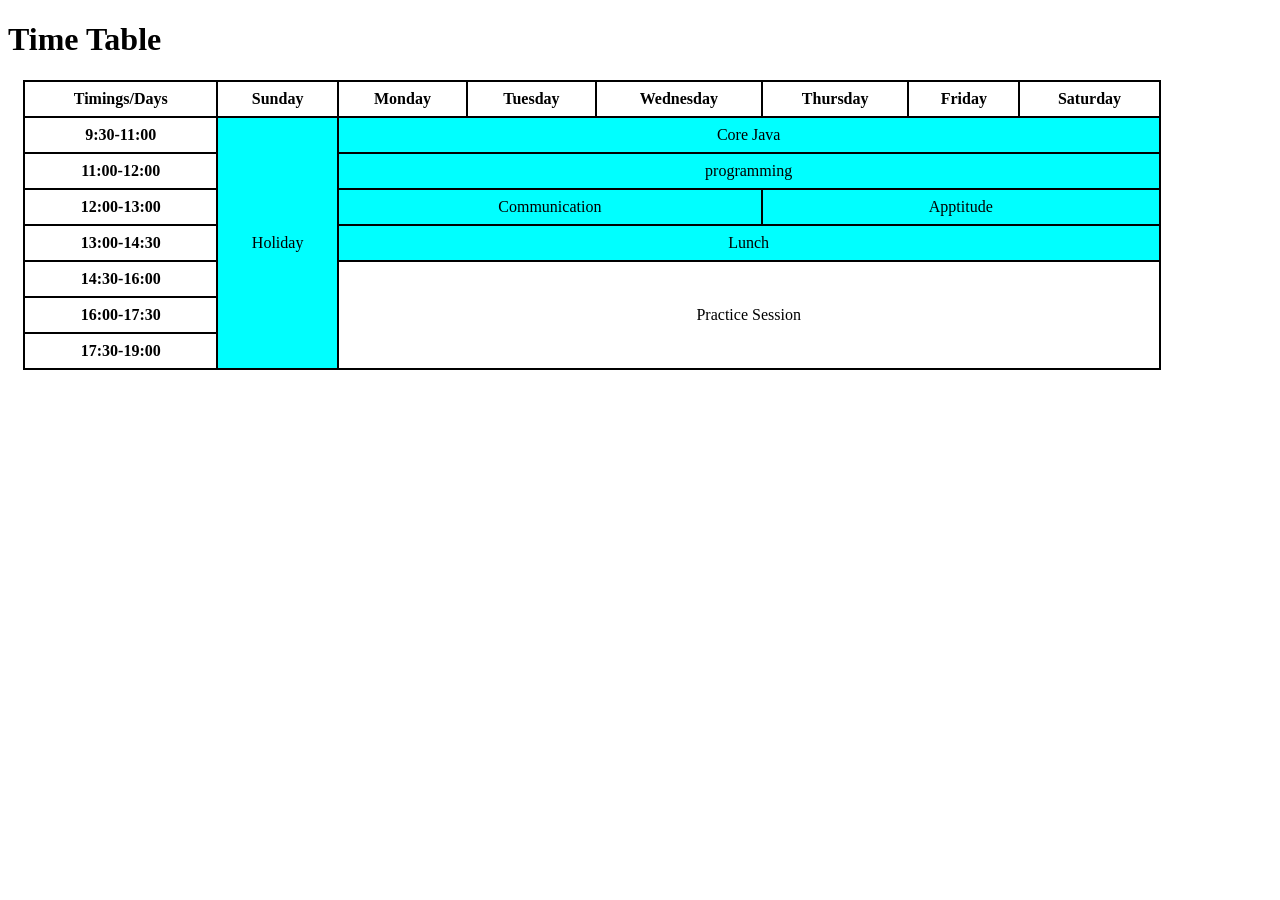
<file: index.html>
<!DOCTYPE html>
<html lang="en">
<head>
    <meta charset="UTF-8">
    <meta name="viewport" content="width=device-width, initial-scale=1.0">
    <title>HTML Page</title>
    <link rel="stylesheet" href="style.css">
</head>
<body>
    <h1>Time Table</h1>
    <table>
        <tr>
            <th>Timings/Days</th>
            <th>Sunday</th>
            <th>Monday</th>
            <th>Tuesday</th>
            <th>Wednesday</th>
            <th>Thursday</th>
            <th>Friday</th>
            <th>Saturday</th>
        </tr>
        <tr>
            <th>9:30-11:00</th>
            <td class="holiday" rowspan="7">Holiday</td>
            <td class="corejava" colspan="6">Core Java</td>
        </tr>
        <tr>
            <th>11:00-12:00</th>
            <td class="progra" colspan="6">programming</td>
        </tr>
        <tr>
            <th>12:00-13:00</th>
            <td class="comm" colspan="3">Communication</td>
            <td class="apt" colspan="3">Apptitude</td>
        </tr>
        <tr>
            <th>13:00-14:30</th>
            <td class="lunch" colspan="6">Lunch</td>
        </tr>
        <tr><th>14:30-16:00</th>
        <td colspan="6" rowspan="3" >Practice Session</td>
    </tr>
        <tr><th>16:00-17:30</th></tr>
        <tr> 
            <th>17:30-19:00</th>
        </tr>
    </table>
</body>
</html>
</file>
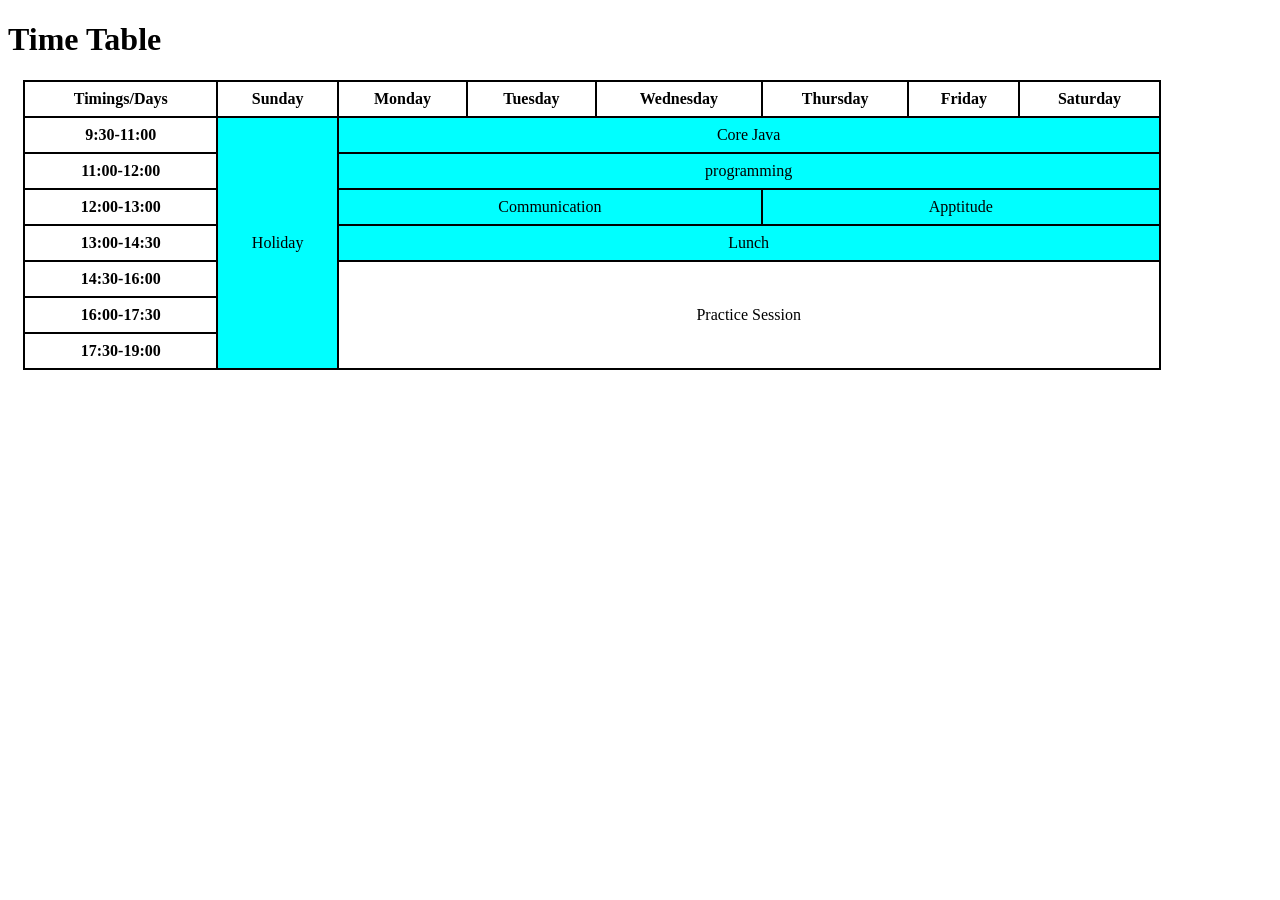
<file: day1/index.html>
<!DOCTYPE html>
<html lang="en">
<head>
    <meta charset="UTF-8">
    <meta name="viewport" content="width=device-width, initial-scale=1.0">
    <title>HTML Page</title>
    <link rel="stylesheet" href="style.css">
</head>
<body>
    <h1>Time Table</h1>
    <table>
        <tr>
            <th>Timings/Days</th>
            <th>Sunday</th>
            <th>Monday</th>
            <th>Tuesday</th>
            <th>Wednesday</th>
            <th>Thursday</th>
            <th>Friday</th>
            <th>Saturday</th>
        </tr>
        <tr>
            <th>9:30-11:00</th>
            <td class="holiday" rowspan="7">Holiday</td>
            <td class="corejava" colspan="6">Core Java</td>
        </tr>
        <tr>
            <th>11:00-12:00</th>
            <td class="progra" colspan="6">programming</td>
        </tr>
        <tr>
            <th>12:00-13:00</th>
            <td class="comm" colspan="3">Communication</td>
            <td class="apt" colspan="3">Apptitude</td>
        </tr>
        <tr>
            <th>13:00-14:30</th>
            <td class="lunch" colspan="6">Lunch</td>
        </tr>
        <tr><th>14:30-16:00</th>
        <td colspan="6" rowspan="3" >Practice Session</td>
    </tr>
        <tr><th>16:00-17:30</th></tr>
        <tr> 
            <th>17:30-19:00</th>
            
        </tr>
    </table>
</body>
</html>
</file>
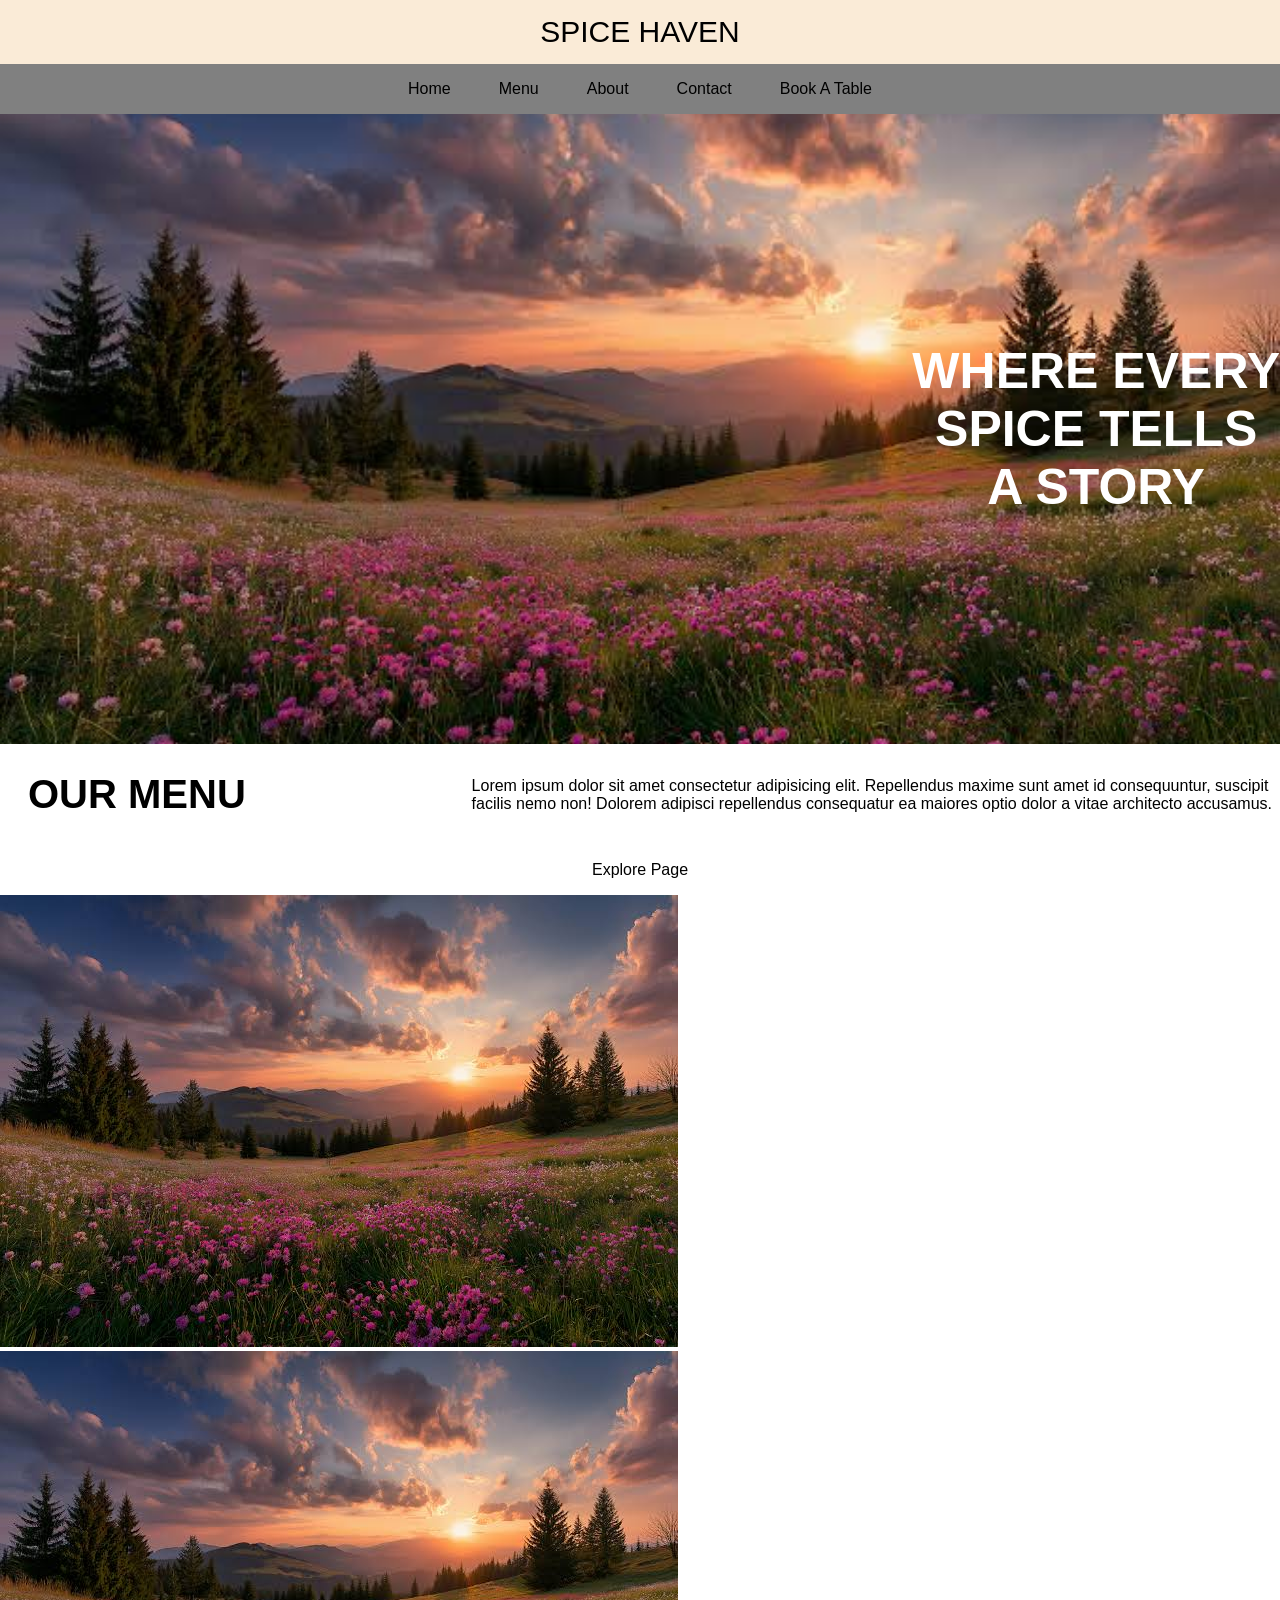
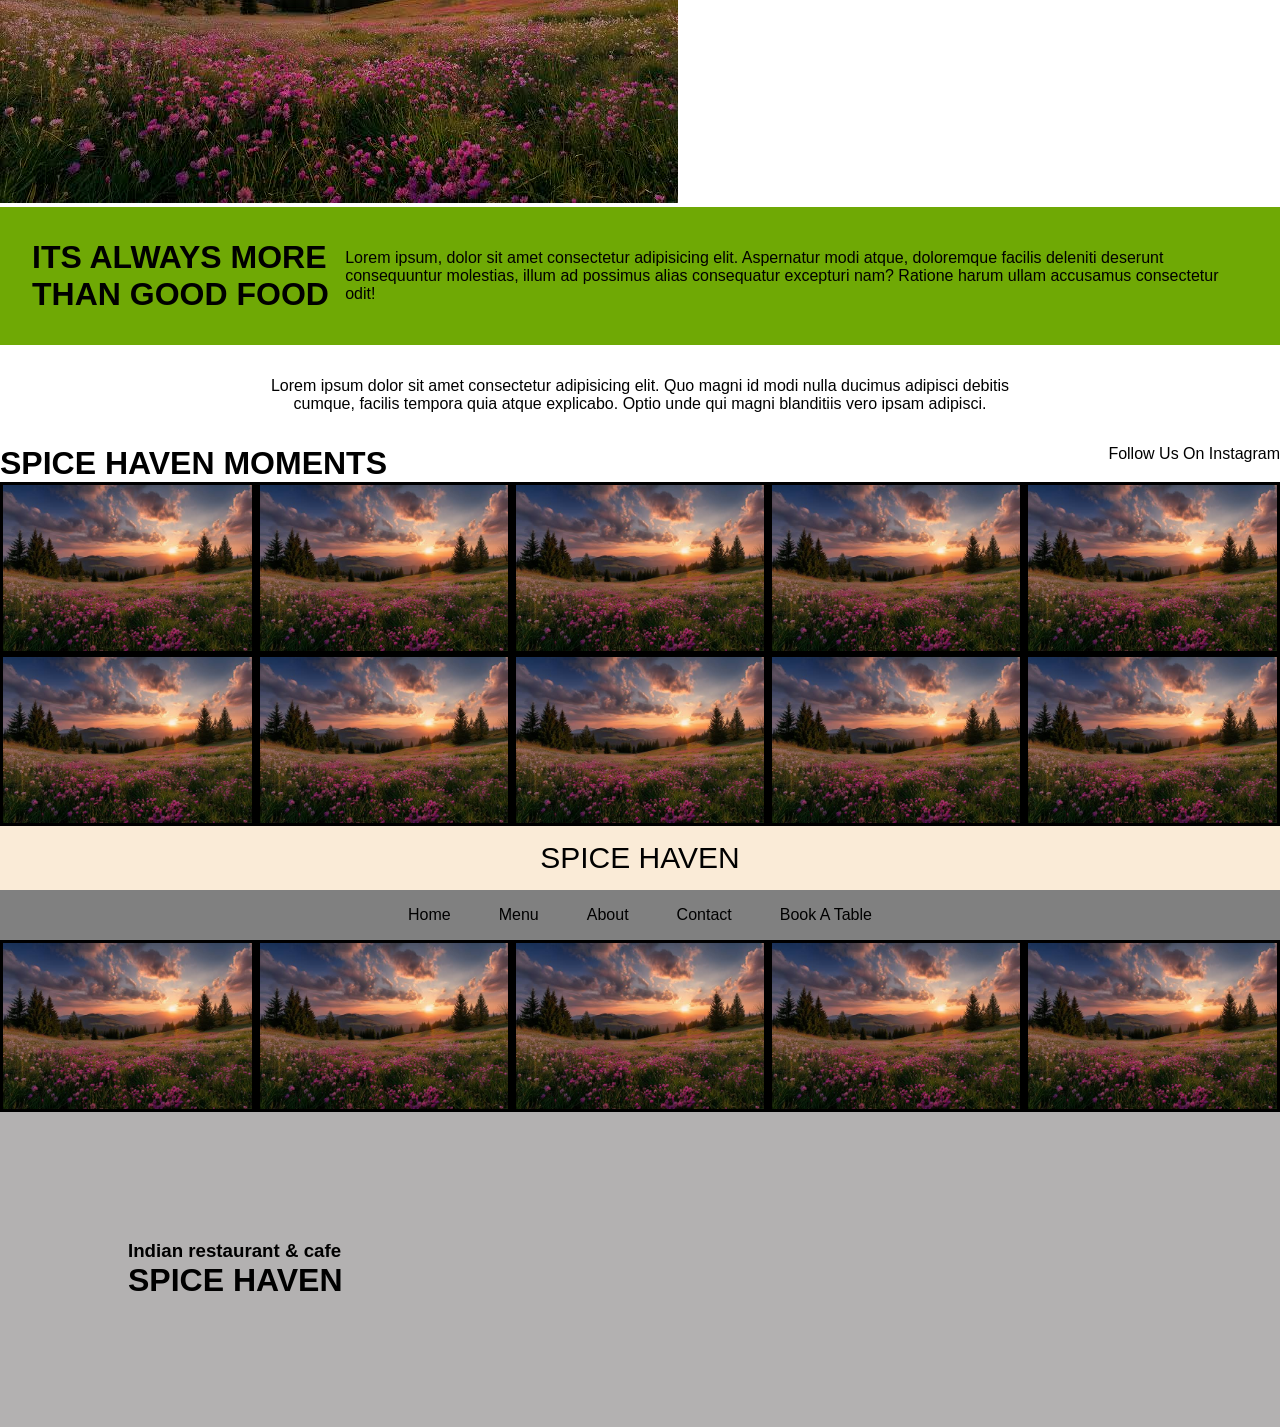
<file: exam/index.html>
<!DOCTYPE html>
<html lang="en">
<head>
    <meta charset="UTF-8">
    <meta name="viewport" content="width=device-width, initial-scale=1.0">
    <title>Document</title>

    <link rel="stylesheet" href="style.css">
</head>
<body>
    <div class="spice_head">
        <header>SPICE HAVEN</header>
        <nav class="navbar">
            <a href="">Home</a>
            <a href="">Menu</a>
            <a href="">About</a>
            <a href="">Contact</a>
            <a href="">Book A Table</a>
        </nav>
    </div>
    <div class="hero">
        <h1>WHERE EVERY <br>SPICE TELLS<br> A STORY</h1>
    </div>
    <div class="menu">
        <h1>OUR MENU</h1>
        <p>Lorem ipsum dolor sit amet consectetur adipisicing elit. Repellendus maxime sunt amet id consequuntur, suscipit<br> facilis nemo non! Dolorem adipisci repellendus consequatur ea maiores optio dolor a vitae architecto accusamus.</p> 
    </div>
    <div class="explore">
        <a href="">Explore Page</a>
    </div>

    <div class="menu_image">
        <img src="nature.png" alt="nature">
        <img src="nature.png" alt="nature">
    </div>
    <div class="data">
        <h1>ITS ALWAYS MORE THAN GOOD FOOD</h1>
        <p>Lorem ipsum, dolor sit amet consectetur adipisicing elit. Aspernatur modi atque, doloremque facilis deleniti deserunt consequuntur molestias, illum ad possimus alias consequatur excepturi nam? Ratione harum ullam accusamus consectetur odit!</p>
    </div>
    <div class="lorem">
        <p>Lorem ipsum dolor sit amet consectetur adipisicing elit. Quo magni id modi nulla ducimus adipisci debitis cumque, facilis tempora quia atque explicabo. Optio unde qui magni blanditiis vero ipsam adipisci.</p>
    </div>
    <div class="heading">
        <h1>SPICE HAVEN MOMENTS</h1>
        <a href="">Follow Us On Instagram</a>
    </div>

    <div class="image">
        <img src="nature.png" alt="nature">
        <img src="nature.png" alt="nature">
        <img src="nature.png" alt="nature">
        <img src="nature.png" alt="nature">
        <img src="nature.png" alt="nature">
        <!-- <img src="nature.png" alt="nature"> -->
    </div>

    
    <div class="image">
        <img src="nature.png" alt="nature">
        <img src="nature.png" alt="nature">
        <img src="nature.png" alt="nature">
        <img src="nature.png" alt="nature">
        <img src="nature.png" alt="nature">
        <!-- <img src="nature.png" alt="nature"> -->
    </div>
    <div class="spice_head">
        <header>SPICE HAVEN</header>
        <nav class="navbar">
            <a href="">Home</a>
            <a href="">Menu</a>
            <a href="">About</a>
            <a href="">Contact</a>
            <a href="">Book A Table</a>
        </nav>
    </div>
    <div class="image">
        <img src="nature.png" alt="nature">
        <img src="nature.png" alt="nature">
        <img src="nature.png" alt="nature">
        <img src="nature.png" alt="nature">
        <img src="nature.png" alt="nature">
        <!-- <img src="nature.png" alt="nature"> -->
    </div>
    <div class="footers">
        <h3>Indian restaurant & cafe</h3>
        <h1>SPICE HAVEN</h1>
        
    </div>

</body>
</html>
</file>
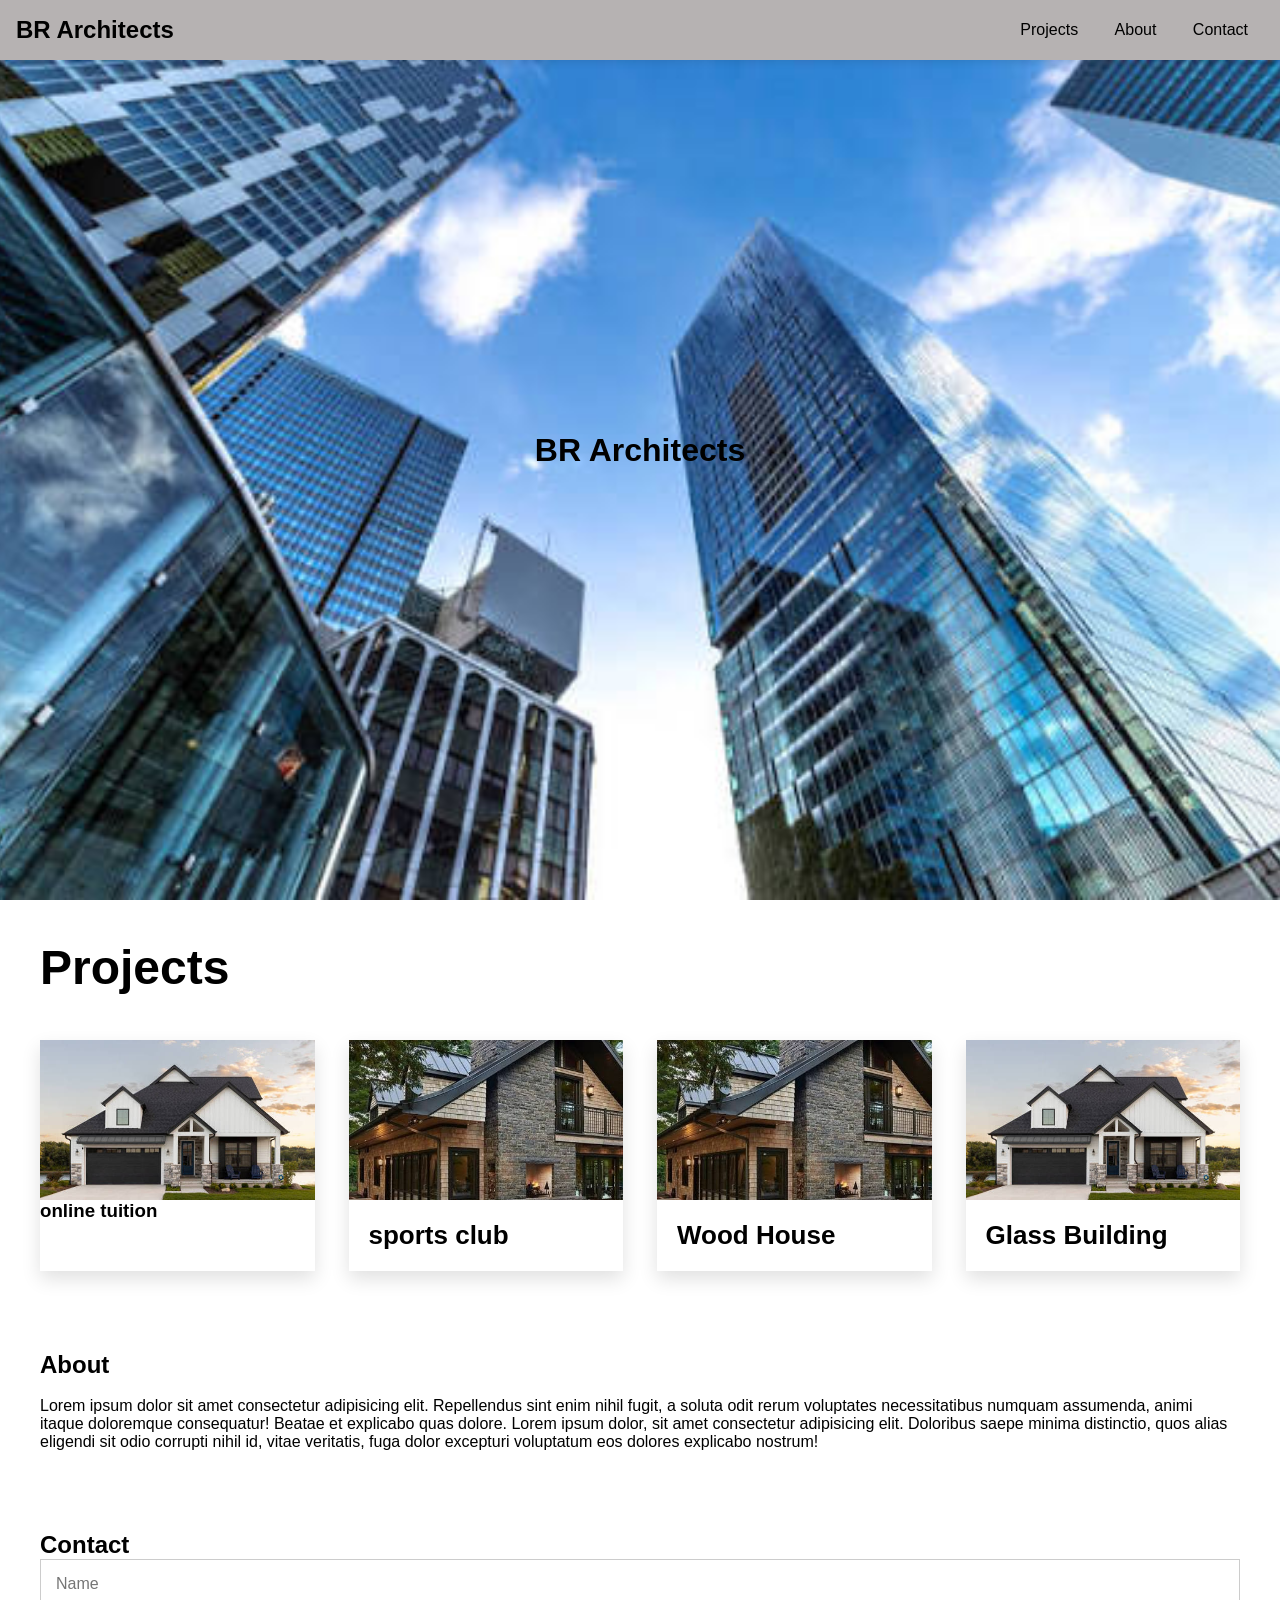
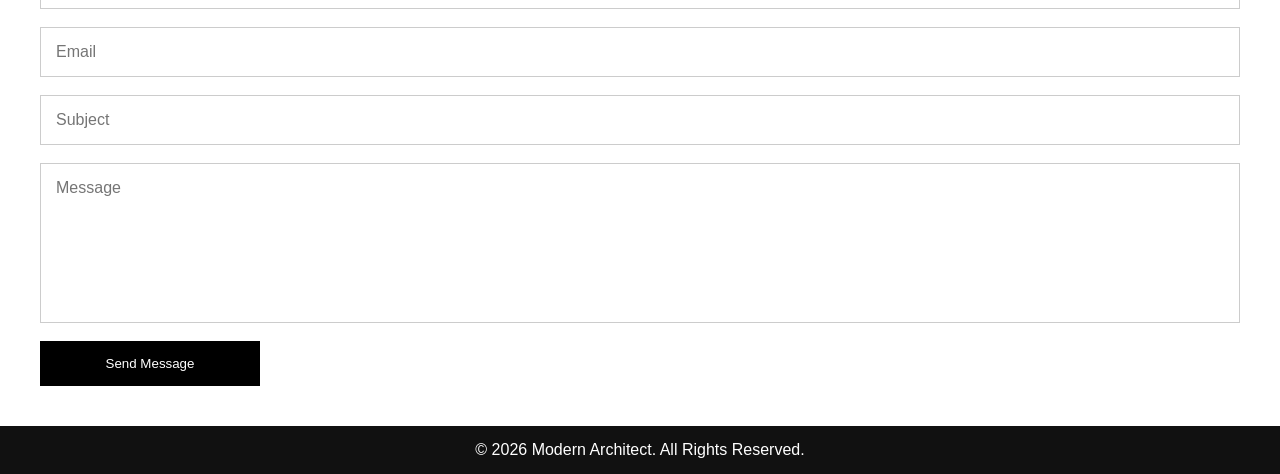
<file: miniProject/index.html>
<!DOCTYPE html>
<html lang="en">
<head>
    <meta charset="UTF-8">
    <meta name="viewport" content="width=device-width, initial-scale=1.0">
    <title>HTML Page</title>
    <link rel="stylesheet" href="style.css">
</head>
<body>
    <header>
        <div class="navbar">
            <a href=""><h2>BR Architects</h2></a>
            <nav>
                <a href="">Projects</a>
                <a href="">About</a>
                <a href="">Contact</a>
            </nav>
        </div>
    </header>
    <div class="image">
        <h1>BR Architects</h1>
    </div>

    <section class="projects">
    <h1>Projects</h1>

    <div class="project-container">

      <div class="project-card">
        <img src="house1.png" alt="Online tuition">
        <h3>online tuition</h2>
      </div>

      <div class="project-card">
        <img src="house2.png" alt="Sports club">
        <h2>sports club</h2>
      </div>

      <div class="project-card">
        <img src="house3.png" alt="Wood House">
        <h2>Wood House</h2>
      </div>

      <div class="project-card">
        <img src="house4.png" alt="Glass Building">
        <h2>Glass Building</h2>
      </div>

    </div>
  </section>

    <div class="about">
        <h2>About</h2>
        <div class="line">
            <br>
            <a class="ab">Lorem ipsum dolor sit amet consectetur adipisicing elit. Repellendus sint enim nihil fugit, a soluta odit rerum voluptates necessitatibus numquam assumenda, animi itaque doloremque consequatur! Beatae et explicabo quas dolore. Lorem ipsum dolor, sit amet consectetur adipisicing elit. Doloribus saepe minima distinctio, quos alias eligendi sit odio corrupti nihil id, vitae veritatis, fuga dolor excepturi voluptatum eos dolores explicabo nostrum!</a>
        </div>
    </div>


    <div class="contact">
        <h2>Contact</h2>

    <form>
        <input type="text" placeholder="Name">
        <input type="email" placeholder="Email">
        
        <input type="text" placeholder="Subject">

        <textarea placeholder="Message"></textarea>

        <button>Send Message</button>
    </form>
    </div>

    <footer>
        <p>© 2026 Modern Architect. All Rights Reserved.</p>
    </footer>
</body>
</html>
</file>
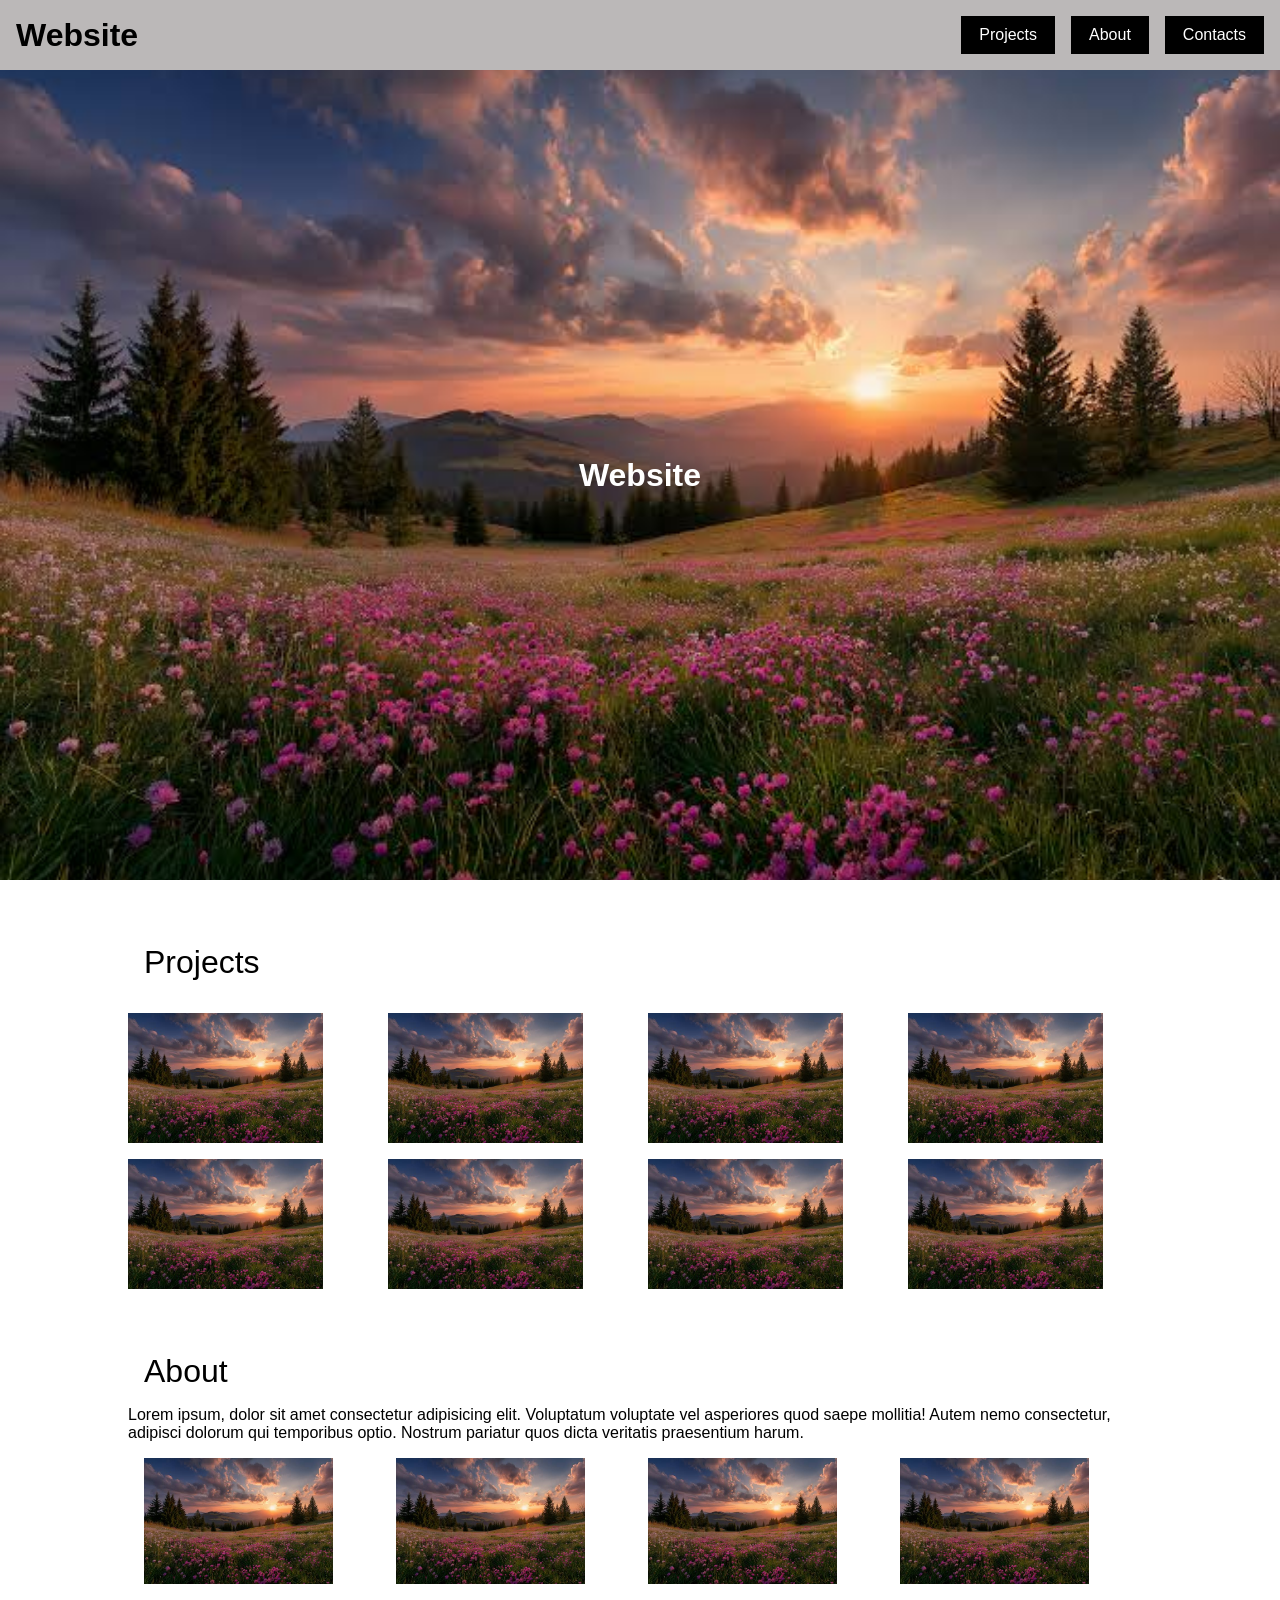
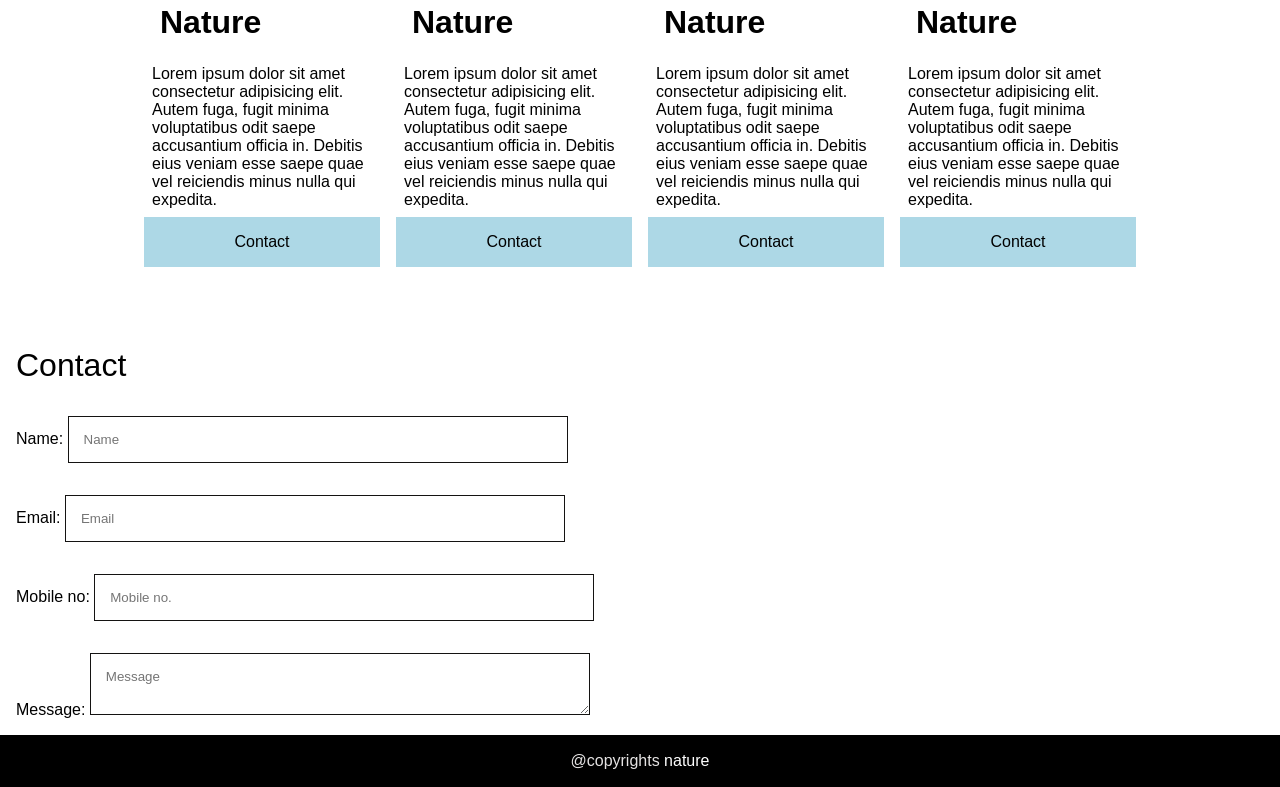
<file: practice/index.html>
<!DOCTYPE html>
<html lang="en">
<head>
    <meta charset="UTF-8">
    <meta name="viewport" content="width=device-width, initial-scale=1.0">
    <title>Document</title>
    <link rel="stylesheet" href="style.css">
</head>
<body>
    <div class="navbar">
        <h1>Website</h1>
        <nav>
            <a href="">Projects</a>
            <a href="">About</a>
            <a href="">Contacts</a>
        </nav>
    </div>

    <div class="hero">
        <h1>Website</h1>
    </div>
    
    <div class="projects">
        <header>Projects</header>
        <img src="nature.png" alt="">
        <img src="nature.png" alt="">
        <img src="nature.png" alt="">
        <img src="nature.png" alt="">
        <img src="nature.png" alt="">
        <img src="nature.png" alt="">
        <img src="nature.png" alt="">
        <img src="nature.png" alt="">
    </div>

    <div class="about">
        <header>About</header>
        <p>Lorem ipsum, dolor sit amet consectetur adipisicing elit. Voluptatum voluptate vel asperiores quod saepe mollitia! Autem nemo consectetur, adipisci dolorum qui temporibus optio. Nostrum pariatur quos dicta veritatis praesentium harum.</p>

        <div class="about-container">
            <div class="card">
                <img src="nature.png" alt="">
                <h1>Nature</h1>
                <p>Lorem ipsum dolor sit amet consectetur adipisicing elit. Autem fuga, fugit minima voluptatibus odit saepe accusantium officia in. Debitis eius veniam esse saepe quae vel reiciendis minus nulla qui expedita.</p>
                <a href="">Contact</a>
            </div>
            <div class="card">
                <img src="nature.png" alt="">
                <h1>Nature</h1>
                <p>Lorem ipsum dolor sit amet consectetur adipisicing elit. Autem fuga, fugit minima voluptatibus odit saepe accusantium officia in. Debitis eius veniam esse saepe quae vel reiciendis minus nulla qui expedita.</p>
                <a href="">Contact</a>
            </div>
            <div class="card">
                <img src="nature.png" alt="">
                <h1>Nature</h1>
                <p>Lorem ipsum dolor sit amet consectetur adipisicing elit. Autem fuga, fugit minima voluptatibus odit saepe accusantium officia in. Debitis eius veniam esse saepe quae vel reiciendis minus nulla qui expedita.</p>
                <a href="">Contact</a>
            </div>
            <div class="card">
                <img src="nature.png" alt="">
                <h1>Nature</h1>
                <p>Lorem ipsum dolor sit amet consectetur adipisicing elit. Autem fuga, fugit minima voluptatibus odit saepe accusantium officia in. Debitis eius veniam esse saepe quae vel reiciendis minus nulla qui expedita.</p>
                <a href="">Contact</a>
            </div>

        </div>
    </div>

    <div class="contacts">
        <header>Contact</header>
        <p>Name: <input type="text" placeholder="Name"></p>
        <p>Email: <input type="text" placeholder="Email"></p>
        <p>Mobile no: <input type="text" placeholder="Mobile no."></p>
        <p>Message: <textarea placeholder="Message"></textarea></p>
    </div>

    <footer>
        @copyrights <a href="" style="color: white;">nature</a>
    </footer>
    
</body>
</html>
</file>
<file: style.css>
table {
    border: 2px solid black;
    margin: 15px;
    width: 90%;
    border-collapse: collapse;

}
th, td {
    border: 2px solid black;
    padding: 8px;
    text-align: center;

}
.holiday, .corejava, .progra, .comm, .apt, .lunch, .ps{
    text-align: center;
    background-color: aqua;

}
</file>
<file: day1/style.css>
table {
    border: 2px solid black;
    margin: 15px;
    width: 90%;
    border-collapse: collapse;

}
th, td {
    border: 2px solid black;
    padding: 8px;
    text-align: center;

}
.holiday, .corejava, .progra, .comm, .apt, .lunch, .ps{
    text-align: center;
    background-color: aqua;

}
</file>
<file: exam/style.css>
* {
    margin: 0;
    padding: 0;
    box-sizing: border-box;
    font-family: sans-serif;
}

header {
    font-size: 30px;
    padding: .5em;
    text-align: center;
    background-color: antiquewhite;
}

.navbar {
    justify-content: center;
    display: flex;
    align-items: center;
    gap: 3em;
    background-color: gray;
    padding: 1em;
}

a {
    text-decoration: none;
    color: black;
    gap: 1em;
}
/* 
img {
    width: 100%;
    height: 70vh;
} */

.hero {

    background-image: url(nature.png);
    background-position: center;
    background-repeat: no-repeat;
    background-size: cover;
    width: 100%;
    height: 70vh;
    display: flex;
    justify-content: end;
    text-align: center;
    align-items: center;
}
.hero h1 {
    color: white;
    font-size: 50px; 
}

.menu h1 {
    color: black;
    padding: .5em;
    font-size: 40px;
}

.menu {
    padding: .5em;
    display: flex;
    justify-content: space-between;
    align-items: center;

}

.menu p {
    display: flex;
    justify-content: end;

}
.explore {
    padding: 1em;
    text-align: center;
    align-items: center;

}

.data {
    padding: 2em;
    display: flex;
    justify-content: space-between;
    align-items: center;
    background-color: rgb(111, 169, 5);
}

.data p {    
    display: flex;
    justify-content: space-between; 
}

.lorem {
    margin: 0 220px;
    padding: 2em;
    justify-content: center;
    align-items: center;
    text-align: center;
}

.heading {
    display: flex;
    justify-content: space-between;
    
}
.heading a {
    justify-content: space-between;
    
}

.image {
    display: grid;
    grid-template-columns: repeat(5, 1fr);
    gap: .5em;
    /* margin: 4em; */
    width: 100%;
    padding: .2em;
    background-color: black;

}
.image img {
    width: 100%;
}

.footers {
    background-color: rgb(179, 177, 177);
    padding: 8em;
    /* display: flex; */
    justify-content: space-between;
    /* align-items: center; */
}
</file>
<file: miniProject/style.css>
* {
    margin: 0;
    padding: 0;
    box-sizing: border-box;
    font-family: sans-serif;
}

header {
    position: fixed;
    top: 0;
    width: 100%;
    background-color: white;
    box-shadow: 0 2px 8px rgba(0, 0, 0, 0.1);
    z-index: 100;
}
.navbar {
    color: black;
    background-color: rgb(182, 178, 178);
    margin: 0;
    padding: 1em;
    justify-content: space-between;
    align-items: center;
    display: flex;
    
}

a {
    color: black;
    text-decoration: none;
}
nav a {
    margin: 0;
    padding: 0 1em;
    justify-content: space-evenly;
    
}
.image {
    width: 100%;
    height: 100vh;

    background-image: url("build.png");
    background-size: cover;
    background-position: center;
    background-repeat: no-repeat;

    position: relative;

    display: flex;
    justify-content: center;
    align-items: center;
}
.projects {
  padding: 40px;
}

.projects h1 {
  font-size: 48px;
  margin-bottom: 45px;
}

.project-container {
  display: grid;
  grid-template-columns: repeat(4, 1fr);
  gap: 34px;
}

.project-card {
  background: white;
  box-shadow: 0 8px 18px rgba(0, 0, 0, 0.12);
  overflow: hidden;
}

.project-card img {
  width: 100%;
  height: 160px;
  object-fit: cover;
  display: block;
}

.project-card h2 {
  font-size: 26px;
  padding: 20px;
}

.about {
  padding: 40px;
}

.contact {
  padding: 40px;
}


input,
textarea{
padding:15px;
font-size:16px;
border:1px solid #ccc;
}

.contact form{
display:flex;
flex-direction:column;
gap:18px;
}


textarea{
height:160px;
resize:none;
}

form button{
width:220px;
padding:15px;
border:none;
background:#000;
color:#fff;
cursor:pointer;
}

footer{
background:#111;
color:#fff;
padding:15px;
text-align:center;
}
</file>
<file: practice/style.css>
* {
    margin: 0;
    padding: 0;
    box-sizing: border-box;
    font-family: sans-serif;
}

.navbar {
    /* position: fixed;
    top: 0;
    left: 0;
    width: 100%; */


    display: flex;
    align-items: center;
    justify-content: space-between;
    padding: 1em;
    background-color: rgb(187, 184, 184);
    /* position: fixed; */
}
a {
    text-decoration: none;
    color: black;
}

header {
    font-size: 2em;
    padding: .5em;
    /* font-family: var(--heading-family); */
}

.navbar nav {
    display: flex;
    gap: 1em;

}
.navbar nav a {
    border: 2px solid black;
    background-color: black;
    color: white;
    padding: .5em 1em;
}

.hero {
    background: url(nature.png) no-repeat center/cover;

    width: 100%;
    height: 90vh;

    margin: 0 auto;
    color: white;
    display: flex;
    align-items: center;
    justify-content: center;
}

.projects {
    display: grid;
    grid-template-columns: repeat(4, 1fr);
    gap: 1em;

    width: 80%;
    margin: 3em auto;


}
.projects img {
    width: 80%;
}
.projects header {
    grid-column: 1/-1;
}

.about {
    width: 80%;
    margin: 3em auto;

}

.about-container img {
    width: 80%;
}

.about-container {
    display: grid;
    grid-template-columns: repeat(4, 1fr);
    gap: 1em;
    padding: 1em;
}
.about-container .card h1 {
    padding: .5em;
}

.about-container .card p {
    padding: .5em;
}

.about-container .card a {
    display: block;
    background: lightblue;
    text-align: center;
    padding: 1em;
}
.contact form{
display:flex;
flex-direction:column;
gap:18px;
}

input, 
textarea {
    padding: 15px;
    font-family: 16px;
    border: 1px solid rgb(20, 19, 18);
    width: 500px;
    /* padding: 1em; */
}

.contacts p {
    padding: 1em;
}

footer {
    background-color: black;
    color: rgb(229, 227, 227);
    text-align: center;
    padding: 17px;
}
</file>
